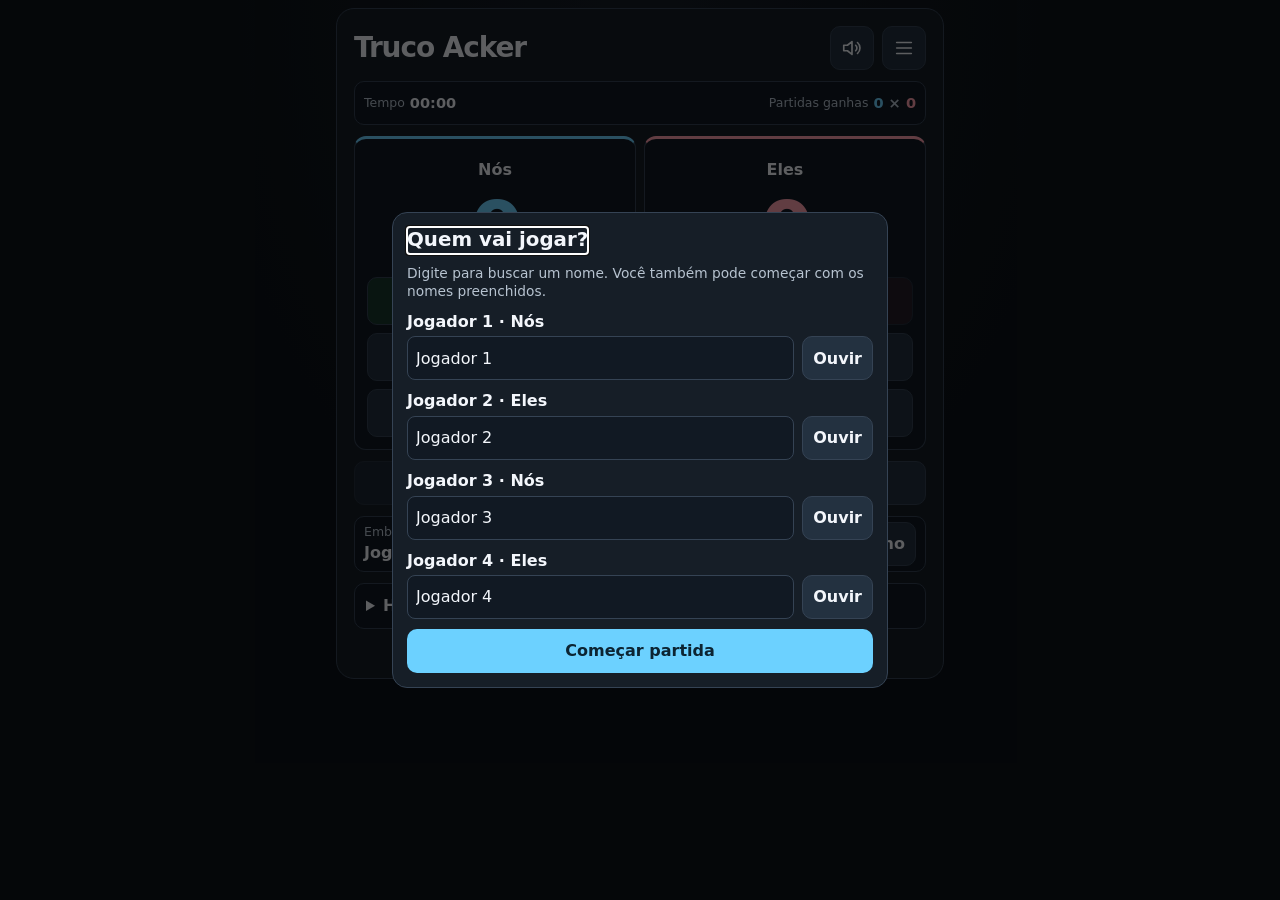
<file: index.html>
<!DOCTYPE html>
<html lang="pt-BR">
<head>
    <meta charset="UTF-8">
    <meta name="viewport" content="width=device-width, initial-scale=1, viewport-fit=cover">
    <meta name="theme-color" content="#10161d" id="theme-color-meta">
    <meta name="description" content="Marcador de truco com voz, mão de 11, escurinha e histórico offline.">
    <title>Marcador Truco Acker</title>
    <link rel="manifest" href="manifest.json">
    <link rel="icon" href="icon-192.png">
    <link rel="apple-touch-icon" href="icon-192.png">
    <link rel="stylesheet" href="styles.css">
</head>
<body class="dark-theme">
    <main class="scoreboard">
        <header class="app-header">
            <h1>Truco Acker</h1>
            <div class="header-actions">
                <button type="button" id="sound-toggle-btn" class="icon-button" aria-label="Som" aria-pressed="true" title="Som">
                    <svg viewBox="0 0 24 24" aria-hidden="true"><path d="M3 9v6h4l5 4V5L7 9H3Z"/><path class="sound-on" d="M16 9a4 4 0 0 1 0 6m2-9a8 8 0 0 1 0 12"/><path class="sound-off" d="m16 10 5 5m0-5-5 5"/></svg>
                </button>
                <button type="button" id="options-btn" class="icon-button" aria-label="Opções" title="Opções">
                    <svg viewBox="0 0 24 24" aria-hidden="true"><path d="M4 6h16M4 12h16M4 18h16"/></svg>
                </button>
            </div>
        </header>

        <section class="match-bar" aria-label="Tempo e partidas ganhas">
            <div><span class="muted">Tempo</span><strong id="current-timer-display" role="timer">00:00</strong></div>
            <div><span class="muted">Partidas ganhas</span><strong id="match-wins-display"><span id="match-wins-nos" class="nos">0</span> <span class="versus">×</span> <span id="match-wins-eles" class="eles">0</span></strong></div>
        </section>

        <div class="rule-banner" id="rule-banner" hidden>
            <strong id="rule-title"></strong>
            <span id="rule-description"></span>
            <div id="hand-decision" class="decision-actions" hidden>
                <button type="button" id="accept-hand" class="primary">Aceitar</button>
                <button type="button" id="decline-hand">Correr</button>
            </div>
        </div>

        <section class="teams" aria-label="Placar atual">
            <section class="team team-nos" aria-labelledby="team-name-nos">
                <h2 id="team-name-nos">Nós</h2>
                <div id="score-nos" class="score nos">0</div>
                <div class="controls" data-team-controls="0">
                    <button type="button" class="add" data-team="0" data-amount="1">+1</button>
                    <button type="button" class="remove" data-team="0" data-amount="-1">−1</button>
                    <button type="button" class="truco-btn" data-team="0" data-amount="3">+3</button>
                    <button type="button" class="truco-btn" data-team="0" data-amount="6">+6</button>
                    <button type="button" class="truco-btn" data-team="0" data-amount="9">+9</button>
                    <button type="button" class="truco-btn" data-team="0" data-amount="12">+12</button>
                </div>
            </section>
            <section class="team team-eles" aria-labelledby="team-name-eles">
                <h2 id="team-name-eles">Eles</h2>
                <div id="score-eles" class="score eles">0</div>
                <div class="controls" data-team-controls="1">
                    <button type="button" class="add" data-team="1" data-amount="1">+1</button>
                    <button type="button" class="remove" data-team="1" data-amount="-1">−1</button>
                    <button type="button" class="truco-btn" data-team="1" data-amount="3">+3</button>
                    <button type="button" class="truco-btn" data-team="1" data-amount="6">+6</button>
                    <button type="button" class="truco-btn" data-team="1" data-amount="9">+9</button>
                    <button type="button" class="truco-btn" data-team="1" data-amount="12">+12</button>
                </div>
            </section>
        </section>

        <div class="game-actions">
            <button type="button" id="undo-button" disabled>↶ Desfazer</button>
            <button type="button" id="correct-score-btn">Corrigir placar</button>
            <button type="button" id="new-game-btn" class="primary" hidden>Próxima partida</button>
        </div>
        <p id="game-message" class="sr-only" role="status" aria-atomic="true"></p>
        <p id="storage-message" class="notice" hidden role="status">O armazenamento está indisponível. Mantenha o app aberto para preservar esta partida.</p>

        <section class="dealer-bar" aria-label="Embaralhador">
            <div><span class="muted">Embaralhador</span><strong id="current-dealer-name">Jogador 1</strong></div>
            <button type="button" id="next-dealer-btn">Próximo</button>
        </section>

        <details class="history" id="history">
            <summary>Histórico <span class="muted" id="history-count"></span></summary>
            <div class="history-content">
                <p class="muted">Placar anterior <strong id="prev-score-display">—</strong></p>
                <ol id="duration-history-list" reversed></ol>
                <p id="empty-history" class="muted">Nenhuma partida concluída.</p>
                <div class="secondary-actions">
                    <button type="button" id="copy-history-btn">Copiar resumo</button>
                    <button type="button" id="export-history-btn">WhatsApp</button>
                </div>
                <p id="history-message" class="notice" role="status" hidden></p>
            </div>
        </details>
        <footer>Desenvolvido por Jacson A Duarte</footer>
    </main>

    <dialog id="options-dialog" aria-labelledby="options-title">
        <div class="dialog-header">
            <h2 id="options-title">Opções</h2>
            <button type="button" class="icon-button close-dialog" aria-label="Fechar opções">×</button>
        </div>
        <div class="option-group">
            <button type="button" id="edit-players-btn">Editar jogadores</button>
            <button type="button" id="edit-teams-btn">Editar equipes</button>
            <button type="button" id="change-game-mode-btn">Trocar para 2 jogadores</button>
            <button type="button" id="rules-toggle-btn">Regras do truco</button>
        </div>
        <div class="option-group">
            <button type="button" id="theme-toggle-btn">Tema claro</button>
            <button type="button" id="size-toggle-btn" aria-pressed="false"><span aria-hidden="true">Aa</span> Texto maior</button>
            <button type="button" id="install-btn">Instalar na tela inicial</button>
            <button type="button" id="update-btn" hidden>Aplicar atualização</button>
            <button type="button" id="share-app-btn">Compartilhar o app</button>
            <button type="button" id="privacy-btn">Privacidade</button>
        </div>
        <div class="option-group">
            <button type="button" id="reset-game-btn">Reiniciar partida</button>
            <button type="button" id="reset-all-btn" class="danger">Zerar placar e histórico</button>
        </div>
        <p class="notice">Versão 3.9</p>
        <p id="offline-status" class="notice" role="status">Verificando disponibilidade offline…</p>
        <p id="options-message" class="notice" role="status" hidden></p>
    </dialog>

    <dialog id="names-dialog" aria-labelledby="names-title">
        <div class="dialog-header">
            <h2 id="names-title" tabindex="-1">Editar jogadores</h2>
            <button type="button" id="names-close" class="icon-button close-dialog" aria-label="Fechar edição">×</button>
        </div>
        <form id="names-form">
            <p id="names-help" class="muted"></p>
            <div id="name-fields"></div>
            <div class="secondary-actions">
                <button type="button" id="names-cancel" class="close-dialog">Cancelar</button>
                <button type="submit" id="names-submit" class="primary">Salvar</button>
            </div>
            <p id="name-message" class="notice" role="status" hidden></p>
        </form>
    </dialog>

    <dialog id="score-correction" aria-labelledby="correction-title">
        <div class="dialog-header">
            <h2 id="correction-title">Corrigir placar</h2>
            <button type="button" class="icon-button close-dialog" aria-label="Fechar correção">×</button>
        </div>
        <form id="score-correction-form" class="option-group">
            <p class="notice">Se o novo placar tiver uma equipe com 11, a escolha da mão abre de novo.</p>
            <div class="name-field">
                <label id="correct-label-0" for="correct-score-0">Nós</label>
                <input id="correct-score-0" type="number" inputmode="numeric" min="0" max="12" step="1" required>
            </div>
            <div class="name-field">
                <label id="correct-label-1" for="correct-score-1">Eles</label>
                <input id="correct-score-1" type="number" inputmode="numeric" min="0" max="12" step="1" required>
            </div>
            <p id="correction-message" class="notice" role="status" hidden></p>
            <div class="secondary-actions">
                <button type="button" class="close-dialog">Cancelar</button>
                <button type="submit" class="primary">Salvar placar</button>
            </div>
        </form>
    </dialog>

    <dialog id="info-dialog" aria-labelledby="info-title">
        <div class="dialog-header">
            <h2 id="info-title"></h2>
            <button type="button" class="icon-button close-dialog" aria-label="Fechar informações">×</button>
        </div>
        <div id="info-content"></div>
        <button type="button" class="close-dialog wide">Entendi</button>
    </dialog>

    <dialog id="rulesModal" aria-labelledby="rules-title">
        <div class="dialog-header">
            <h2 id="rules-title">Regras do Truco</h2>
            <button type="button" class="icon-button close-dialog" aria-label="Fechar regras">×</button>
        </div>
        <div class="rules-scroll-area">
                <h2>Regras do Truco (Baralho Espanhol - SC)</h2>
                <p>Bem-vindo ao Truco! Aqui estão as regras básicas para você aprender a jogar, baseadas no estilo
                    jogado em Santa Catarina com baralho espanhol (40 cartas, sem 8, 9, 10 e curingas).</p>

                <h3>1. O Objetivo</h3>
                <p>O objetivo do jogo é ser a primeira equipe (ou jogador) a alcançar <strong>12 pontos</strong>.</p>

                <h3>2. O Baralho e as Manilhas</h3>
                <p>Joga-se com o baralho espanhol limpo. A ordem de força das cartas (da mais forte para a mais fraca) é
                    fixa, mas as <strong>Manilhas</strong> (as 4 cartas mais fortes do jogo) mudam a cada rodada,
                    dependendo do "Vira" (a carta que é virada na mesa após a distribuição).</p>

                <p>As Manilhas são sempre as cartas <strong>imediatamente acima do Vira</strong>.</p>
                <p class="highlight-box"><strong>Exemplo:</strong> Se o Vira for um 5, as Manilhas serão os 6. Se o Vira
                    for um 7, as Manilhas serão os 10 (Valetes), pois o 8 e o 9 não jogam neste baralho. Se o Vira é um
                    12, as Manilhas serão o 1, que é considerado a carta mais forte após o 12.</p>

                <h4>Desempate de Manilhas e Naipes</h4>
                <p>As manilhas têm força diferente baseada no seu Naipe (símbolo). Por isso, <strong>Manilhas nunca
                        "empacham" (empatam)!</strong> Se dois jogadores jogarem uma manilha, a de naipe mais forte
                    sempre vence.</p>

                <div class="order-box">
                    <p><strong>Ordem das Manilhas (da mais forte para a mais fraca):</strong></p>
                    <ol>
                        <li><strong>Zap</strong> (Paus)</li>
                        <li><strong>Copas</strong> (Copas)</li>
                        <li><strong>Espadilha</strong> (Espadas)</li>
                        <li><strong>Ouros</strong> (Ouros)</li>
                    </ol>
                </div>

                <p><strong>Ordem das Cartas Normais (abaixo das Manilhas):</strong><br>
                    3 > 2 > 1 (Ás) > 12 (Rei) > 11 (Cavalo) > 10 (Valete) > 7 > 6 > 5 > 4</p>

                <h3>3. Como Jogar (A Mão)</h3>
                <ul>
                    <li>Cada jogador recebe 3 cartas.</li>
                    <li>A "Mão" (rodada) é dividida em até 3 "Tombos" (jogadas).</li>
                    <li>Após embaralhar as cartas, passa-se o monte para o jogador da Esquerda fazer um corte simples no
                        baralho. O jogador que cortou pega uma carta (quando em equipe, ele olha esta carta cortada,
                        passa para o jogador da sua equipe e devolve o monte para quem embaralhou).</li>
                    <li>O jogador à direita de quem embaralhou começa jogando uma carta. O maior valor de carta ganha a
                        jogada (o "Tombo").</li>
                    <li>A equipe que ganhar <strong>2 dos 3 Tombos</strong> vence a Mão e ganha <strong>1 ponto</strong>
                        no placar.</li>
                </ul>

                <h4>O Empate ou "Empachada"</h4>
                <p>Quando duas cartas normais de mesmo valor (que não sejam manilhas) são jogadas como as maiores da
                    mesa por adversários, a jogada <strong>"empacha" (empata)</strong> e vai valer quem ganhar o próximo
                    "Tombo" (jogada)!</p>
                <ul>
                    <li><strong>Empachou o 1º Tombo:</strong> Ninguém ganhou ainda. A próxima jogada decidirá a mão.
                        Quem ganhar o 2º Tombo vence a Mão inteira.</li>
                    <li><strong>Empachou o 2º ou 3º Tombo:</strong> A equipe que ganhou o 1º Tombo tem vantagem e já
                        vence a mão toda.</li>
                    <li><strong>Empatou os 3 Tombos:</strong> Ninguém ganha ponto, a Mão é anulada e o baralho roda para
                        o próximo.</li>
                </ul>

                <h3>4. O Truco</h3>
                <p>Qualquer jogador, na sua vez, pode pedir <strong>"Truco!"</strong>. Isso é um desafio que aumenta o
                    valor da mão de 1 ponto para 3 pontos. A equipe adversária pode:</p>
                <ul>
                    <li><strong>Aceitar:</strong> A mão passa a valer 3 pontos.</li>
                    <li><strong>Correr:</strong> A equipe que pediu o Truco ganha 1 ponto e a mão acaba na hora.</li>
                    <li><strong>Pedir Seis:</strong> Aumenta a aposta para 6 pontos (a vez de resposta volta para a
                        equipe que pediu Truco inicialmente). Os aumentos possíveis são: Truco (3) > Seis (6) > Nove (9)
                        > Doze (12).</li>
                </ul>

                <div class="warning-box">
                    <strong>Atenção: Truco Empachado</strong><br>
                    Se você pedir Truco, a outra equipe Aceitar, e logo em seguida a sua carta empachar com a do
                    adversário, a sua equipe <strong>perde a rodada e os 3 pontos automaticamente!</strong> Quem pede
                    Truco tem a obrigação de "matar" (jogar uma carta estritamente maior). <em>(Lembrando que manilha
                        nunca empacha, vence a manilha com maior naipe).</em>
                </div>

                <h3>5. Mão de 11</h3>
                <p>Quando uma equipe chega a exatos 11 pontos, ela joga a "Mão de 11". Todas as equipes podem olhar as
                    cartas de seus parceiros (se jogar em dupla) mas <strong>somente quem está com 11 pontos</strong>
                    irá decidir se quer jogar a rodada:</p>
                <ul>
                    <li><strong>Equipe com 11 pontos Aceitar a rodada:</strong> A mão automaticamente passa a valer 3
                        pontos. <em>Obs: Ninguém pode pedir Truco!</em></li>
                    <li><strong>Correr:</strong> A equipe adversária ganha 1 ponto sem ninguém jogar as cartas.</li>
                </ul>

                <h3>6. Empate em 11 a 11 (Escurinha ou Escurona)</h3>
                <p>Quando a partida empata em 11 a 11, ninguém mais pode pedir Truco. A decisão e modalidade devem ser
                    combinadas entre os jogadores:</p>
                <ul>
                    <li><strong>Escurinha (Para Equipes):</strong> Apenas o jogador da vez pode olhar as suas próprias
                        cartas! Ele não pode mostrar nem falar qual carta tem para os parceiros (evitando sinais). O
                        primeiro joga, o segundo olha e joga, e assim por diante.</li>
                    <li><strong>Escurona (No Escuro Total):</strong> Ninguém olha as suas cartas em momento nenhum! Os
                        jogadores escolhem uma carta na sorte, no escuro, e "chutam". A equipe que vencer o tombo de
                        pura sorte, ganha a mão, e no final das 3 rodadas é avaliado o jogo todo para ver quem levou o
                        jogo!</li>
                </ul>
        </div>
        <button type="button" class="close-dialog wide">Entendido!</button>
    </dialog>

    <script type="module" src="app.js"></script>
</body>
</html>
</file>
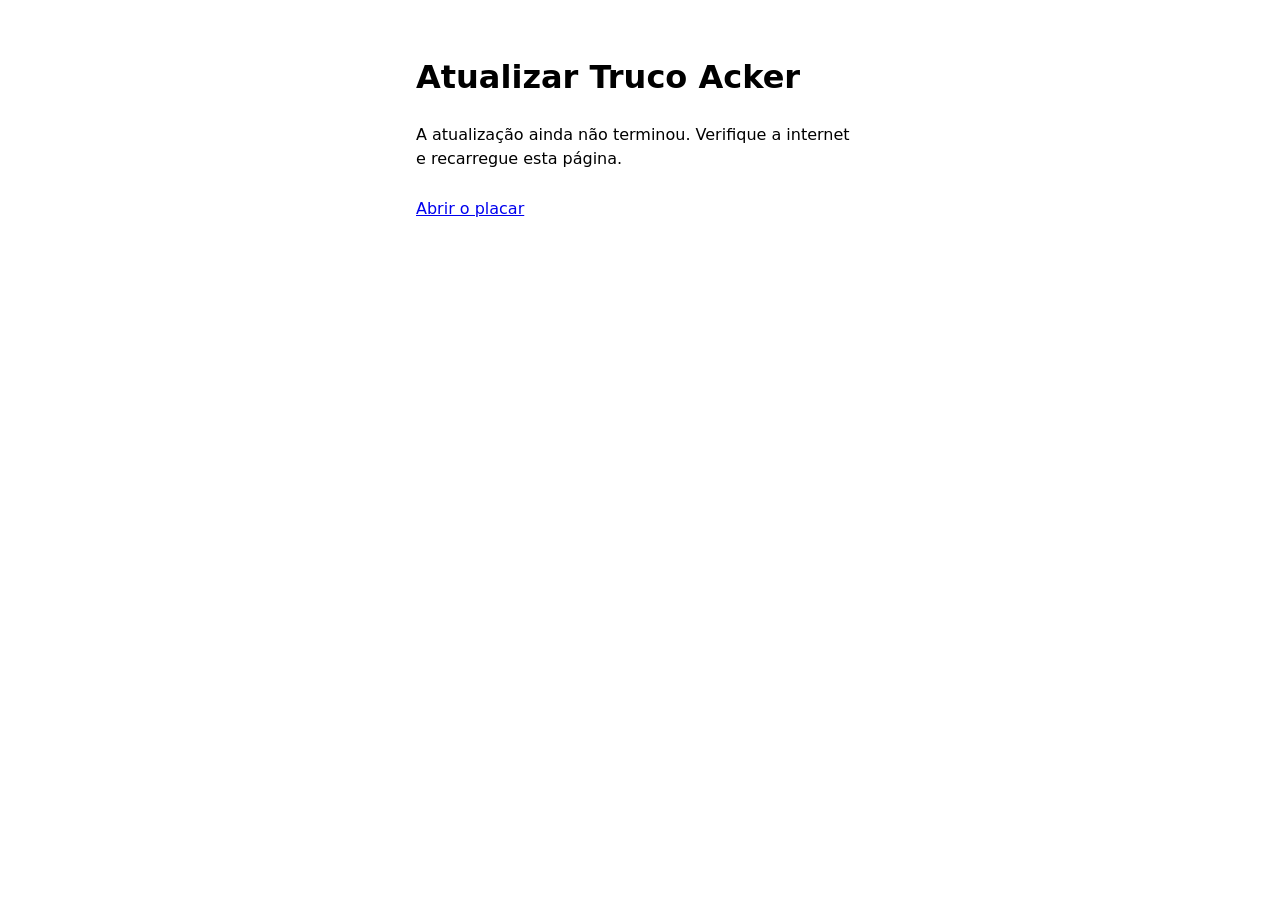
<file: atualizar.html>
<!doctype html>
<html lang="pt-BR">
<head>
<meta charset="utf-8">
<meta name="viewport" content="width=device-width, initial-scale=1">
<title>Atualizar Truco Acker</title>
<style>
    :root { color-scheme: light dark; }
    body { margin: 0 auto; padding: 2rem 1rem; max-width: 28rem; font: 1rem/1.5 system-ui; }
    a { display: inline-block; padding-block: .65rem; }
</style>
</head>
<body>
<h1>Atualizar Truco Acker</h1>
<p id="status" role="status">Baixando a versão mais recente…</p>
<a href="./" id="open" hidden>Abrir o placar</a>
<script>
    function waitForState(worker, states) {
        return new Promise((resolve, reject) => {
            function check() {
                if (worker.state === 'redundant' || states.includes(worker.state)) {
                    worker.removeEventListener('statechange', check);
                    if (worker.state === 'redundant') reject(new Error('Atualização interrompida'));
                    else resolve();
                }
            }
            worker.addEventListener('statechange', check);
            check();
        });
    }

    async function update() {
        const registration = await navigator.serviceWorker.register('./sw.js', { updateViaCache: 'none' });
        await registration.update();
        const worker = registration.installing || registration.waiting;
        if (worker) {
            await waitForState(worker, ['installed', 'activating', 'activated']);
            if (worker.state === 'installed') worker.postMessage('ACTIVATE_UPDATE');
            await waitForState(worker, ['activated']);
        } else if (registration.active?.state === 'activating') {
            await waitForState(registration.active, ['activated']);
        }
        const active = registration.active;
        if (!active || active.state !== 'activated') throw new Error('Atualização incompleta');
        location.replace('./');
    }

    let timer;
    const timeout = new Promise((_, reject) => {
        timer = setTimeout(() => reject(new Error('Tempo esgotado')), 35000);
    });
    Promise.race([update(), timeout]).catch(() => {
        document.querySelector('#status').textContent = 'A atualização ainda não terminou. Verifique a internet e recarregue esta página.';
        document.querySelector('#open').hidden = false;
    }).finally(() => clearTimeout(timer));
</script>
</body>
</html>
</file>
<file: styles.css>
:root {
    color-scheme: dark;
    --background: #0d1218;
    --surface: #161e27;
    --panel: #111923;
    --button: #233140;
    --border: #354354;
    --ink: #f3f6fb;
    --muted: #b7c3d0;
    --blue: #70d2ff;
    --red: #ffa0af;
    --green: #85ebbd;
    --green-bg: #19372e;
    --danger-bg: #392530;
    --accent: #6cd1ff;
    --on-accent: #0c2432;
    --rule: #f7d483;
    --rule-bg: #30291e;
}

body.light-theme {
    color-scheme: light;
    --background: #edf1f6;
    --surface: #ffffff;
    --panel: #f5f8fb;
    --button: #e7edf4;
    --border: #bccad9;
    --ink: #162333;
    --muted: #46566a;
    --blue: #005d90;
    --red: #9d2450;
    --green: #0a6245;
    --green-bg: #e0f6ec;
    --danger-bg: #fde9ef;
    --accent: #006795;
    --on-accent: #ffffff;
    --rule: #654713;
    --rule-bg: #fff0ce;
}

* { box-sizing: border-box; }
[hidden] { display: none !important; }
html[data-large-text="true"] { font-size: 112.5%; }

body {
    margin: 0;
    min-height: 100svh;
    padding: max(8px, env(safe-area-inset-top)) max(8px, env(safe-area-inset-right)) max(8px, env(safe-area-inset-bottom)) max(8px, env(safe-area-inset-left));
    font: 1rem/1.35 system-ui, sans-serif;
    color: var(--ink);
    background: radial-gradient(ellipse at top, var(--surface), var(--background) 27rem);
}

button, input { font: inherit; }
button {
    min-height: 44px;
    border: 1px solid var(--border);
    border-radius: 10px;
    padding: 7px 10px;
    background: var(--button);
    color: var(--ink);
    font-weight: 650;
    cursor: pointer;
    touch-action: manipulation;
    overflow-wrap: anywhere;
}
button:focus-visible, input:focus-visible, summary:focus-visible, a:focus-visible {
    outline: 3px solid var(--accent);
    outline-offset: 3px;
}
button:active:not(:disabled) { transform: translateY(1px); }
button:disabled { opacity: .52; cursor: default; }
button.primary { background: var(--accent); color: var(--on-accent); border-color: transparent; }
button.danger { background: var(--danger-bg); color: var(--red); }

h1, h2, h3, p { margin: 0; }
a { color: var(--blue); }
strong { font-weight: 750; }
.muted { color: var(--muted); }
.nos { color: var(--blue); }
.eles { color: var(--red); }

.scoreboard {
    width: min(100%, 38rem);
    margin: 0 auto;
    display: grid;
    gap: 8px;
    padding: clamp(8px, 2.5vw, 17px);
    border: 1px solid var(--border);
    border-radius: 18px;
    background: var(--surface);
}
.app-header, .header-actions, .match-bar, .match-bar > div, .dealer-bar, .game-actions,
.dialog-header, .secondary-actions, .decision-actions, .name-input-row {
    display: flex;
    align-items: center;
    gap: 8px;
}
.app-header, .match-bar, .dealer-bar, .dialog-header { justify-content: space-between; }
.app-header h1 { font-size: clamp(1.22rem, 5vw, 1.75rem); letter-spacing: -.04em; overflow-wrap: anywhere; }
.icon-button { flex: 0 0 44px; width: 44px; padding: 8px; display: grid; place-items: center; font-size: 1.45rem; line-height: 1; }
.icon-button svg { width: 22px; height: 22px; fill: none; stroke: currentColor; stroke-width: 1.8; stroke-linecap: round; stroke-linejoin: round; }
[aria-pressed="true"] .sound-off, [aria-pressed="false"] .sound-on { display: none; }

.match-bar, .dealer-bar {
    min-height: 44px;
    border: 1px solid var(--border);
    border-radius: 10px;
    padding: 5px 9px;
    background: var(--panel);
}
.match-bar { flex-wrap: wrap; column-gap: 12px; font-size: .78rem; }
.match-bar > div { gap: 5px; min-width: 0; }
.match-bar strong { font-size: .91rem; font-variant-numeric: tabular-nums; white-space: nowrap; }
.versus { color: var(--muted); }
.teams { display: grid; grid-template-columns: repeat(2, minmax(0, 1fr)); gap: 8px; align-items: stretch; }
.team {
    min-width: 0;
    display: grid;
    justify-items: stretch;
    grid-template-rows: auto auto 1fr;
    align-content: start;
    padding: 8px;
    border: 1px solid var(--border);
    border-top: 3px solid var(--blue);
    border-radius: 12px;
    background: var(--panel);
    text-align: center;
}
.team-eles { border-top-color: var(--red); }
.team h2 {
    display: grid;
    place-content: center;
    min-height: 2.4em;
    font-size: 1rem;
    line-height: 1.15;
    overflow-wrap: anywhere;
}
.score {
    padding: 1px 0 6px;
    font-size: clamp(3rem, 14vw, 4.8rem);
    font-weight: 800;
    line-height: 1;
    font-variant-numeric: tabular-nums;
    letter-spacing: -.05em;
}
.controls {
    display: grid;
    /* Two columns normally, one when enlarged numerals need the full width. */
    grid-template-columns: repeat(auto-fit, minmax(min(100%, max(2.25rem, calc((100% - 8px) / 2))), 1fr));
    align-self: start;
    gap: 8px;
}
.controls button { min-height: 48px; padding-inline: 1px; font-size: .95rem; white-space: nowrap; }
.controls .add { font-size: 1.15rem; background: var(--green-bg); color: var(--green); }
.controls .remove { background: var(--danger-bg); color: var(--red); }
.controls .truco-btn { color: var(--blue); }
.controls[data-single="true"] button { grid-column: 1 / -1; }
@supports (grid-template-rows: subgrid) {
    .team { grid-row: span 3; grid-template-rows: subgrid; row-gap: 2px; }
}
.game-actions { align-items: stretch; }
.game-actions button, .decision-actions button, .secondary-actions button { flex: 1 1 0; min-width: 0; }
.rule-banner {
    display: grid;
    gap: 4px;
    border: 1px solid var(--rule);
    background: var(--rule-bg);
    color: var(--rule);
    border-radius: 10px;
    padding: 8px 10px;
    font-size: .86rem;
}
.rule-banner strong { font-size: 1rem; overflow-wrap: anywhere; }
.rule-banner span { overflow-wrap: anywhere; }
.dealer-bar div { min-width: 0; display: grid; gap: 1px; }
.dealer-bar span { font-size: .78rem; }
.dealer-bar strong { overflow-wrap: anywhere; }
.dealer-bar button { flex: 0 0 auto; min-width: 80px; }
.history { border: 1px solid var(--border); border-radius: 10px; background: var(--panel); }
.history summary { min-height: 44px; padding: 11px; cursor: pointer; font-weight: 650; }
.history-count { font-weight: 500; }
.history-content { display: grid; gap: 8px; padding: 0 10px 10px; font-size: .9rem; }
.history-content ol { margin: 0; padding-inline-start: 1.75rem; max-height: 14rem; overflow: auto; }
.history li { padding: 5px 0; overflow-wrap: anywhere; }
.history li + li { border-top: 1px solid var(--border); }
.history li > * { display: block; }
footer { text-align: center; color: var(--muted); font-size: .72rem; margin: 4px 0 1px; }

dialog {
    width: min(calc(100% - 20px), 31rem);
    max-height: calc(100dvh - 24px);
    overflow: auto;
    overscroll-behavior: contain;
    padding: 14px;
    color: var(--ink);
    background: var(--surface);
    border: 1px solid var(--border);
    border-radius: 15px;
}
dialog::backdrop { background: rgb(0 0 0 / .62); }
.dialog-header { margin-bottom: 10px; align-items: start; }
.dialog-header h2 { align-self: center; font-size: 1.24rem; }
.option-group { display: grid; gap: 5px; margin: 0 0 9px; }
.option-group button { text-align: left; }
.option-group + .option-group { border-top: 1px solid var(--border); padding-top: 8px; }
#names-form { display: grid; gap: 10px; }
#names-help { font-size: .86rem; }
#name-fields { display: grid; gap: 10px; }
.name-field { display: grid; gap: 4px; min-width: 0; }
.name-field label { font-weight: 650; }
.name-input-row input, #info-content input, #score-correction input {
    width: 100%; min-width: 0; min-height: 44px; border: 1px solid var(--border);
    border-radius: 8px; padding: 7px 8px; background: var(--panel); color: var(--ink);
}
.name-input-row button { flex: 0 0 auto; }
.suggestions { display: flex; flex-wrap: wrap; gap: 4px; }
.suggestions button { min-height: 44px; font-size: .83rem; text-align: left; }
.wide { width: 100%; margin-top: 8px; }
.notice { color: var(--muted); font-size: .86rem; }
#info-content, .rules-scroll-area { display: grid; gap: 8px; overflow-wrap: anywhere; }
#info-content textarea { width: 100%; font: inherit; background: var(--panel); color: var(--ink); border: 1px solid var(--border); }
.rules-scroll-area > * { margin-block: 0; }
.rules-scroll-area h2 { font-size: 1.06rem; }
.rules-scroll-area h3 { font-size: 1rem; }
.rules-scroll-area ul, .rules-scroll-area ol { padding-inline-start: 1.35rem; }
.sr-only { position: absolute; width: 1px; height: 1px; padding: 0; margin: -1px; overflow: hidden; clip-path: inset(50%); white-space: nowrap; border: 0; }

@media (max-width: 520px) and (min-height: 640px) {
    body { display: flex; flex-direction: column; }
    .scoreboard { margin-block: auto; }
}
@media (min-width: 530px) {
    .scoreboard { gap: 11px; }
    .team { padding: 12px; }
    .teams, .controls { gap: 8px; }
    .controls button { min-height: 48px; }
}
@media (min-width: 520px) and (max-height: 520px) {
    .scoreboard { gap: 6px; padding-block: 7px; }
    .team { padding: 6px; }
    .team h2 { min-height: 1.9em; }
    .score { font-size: 3.25rem; }
    .controls { grid-template-columns: repeat(3, minmax(0, 1fr)); }
    .controls button { min-height: 44px; }
}
@media (prefers-reduced-motion: reduce) {
    button:active:not(:disabled) { transform: none; }
}
</file>
